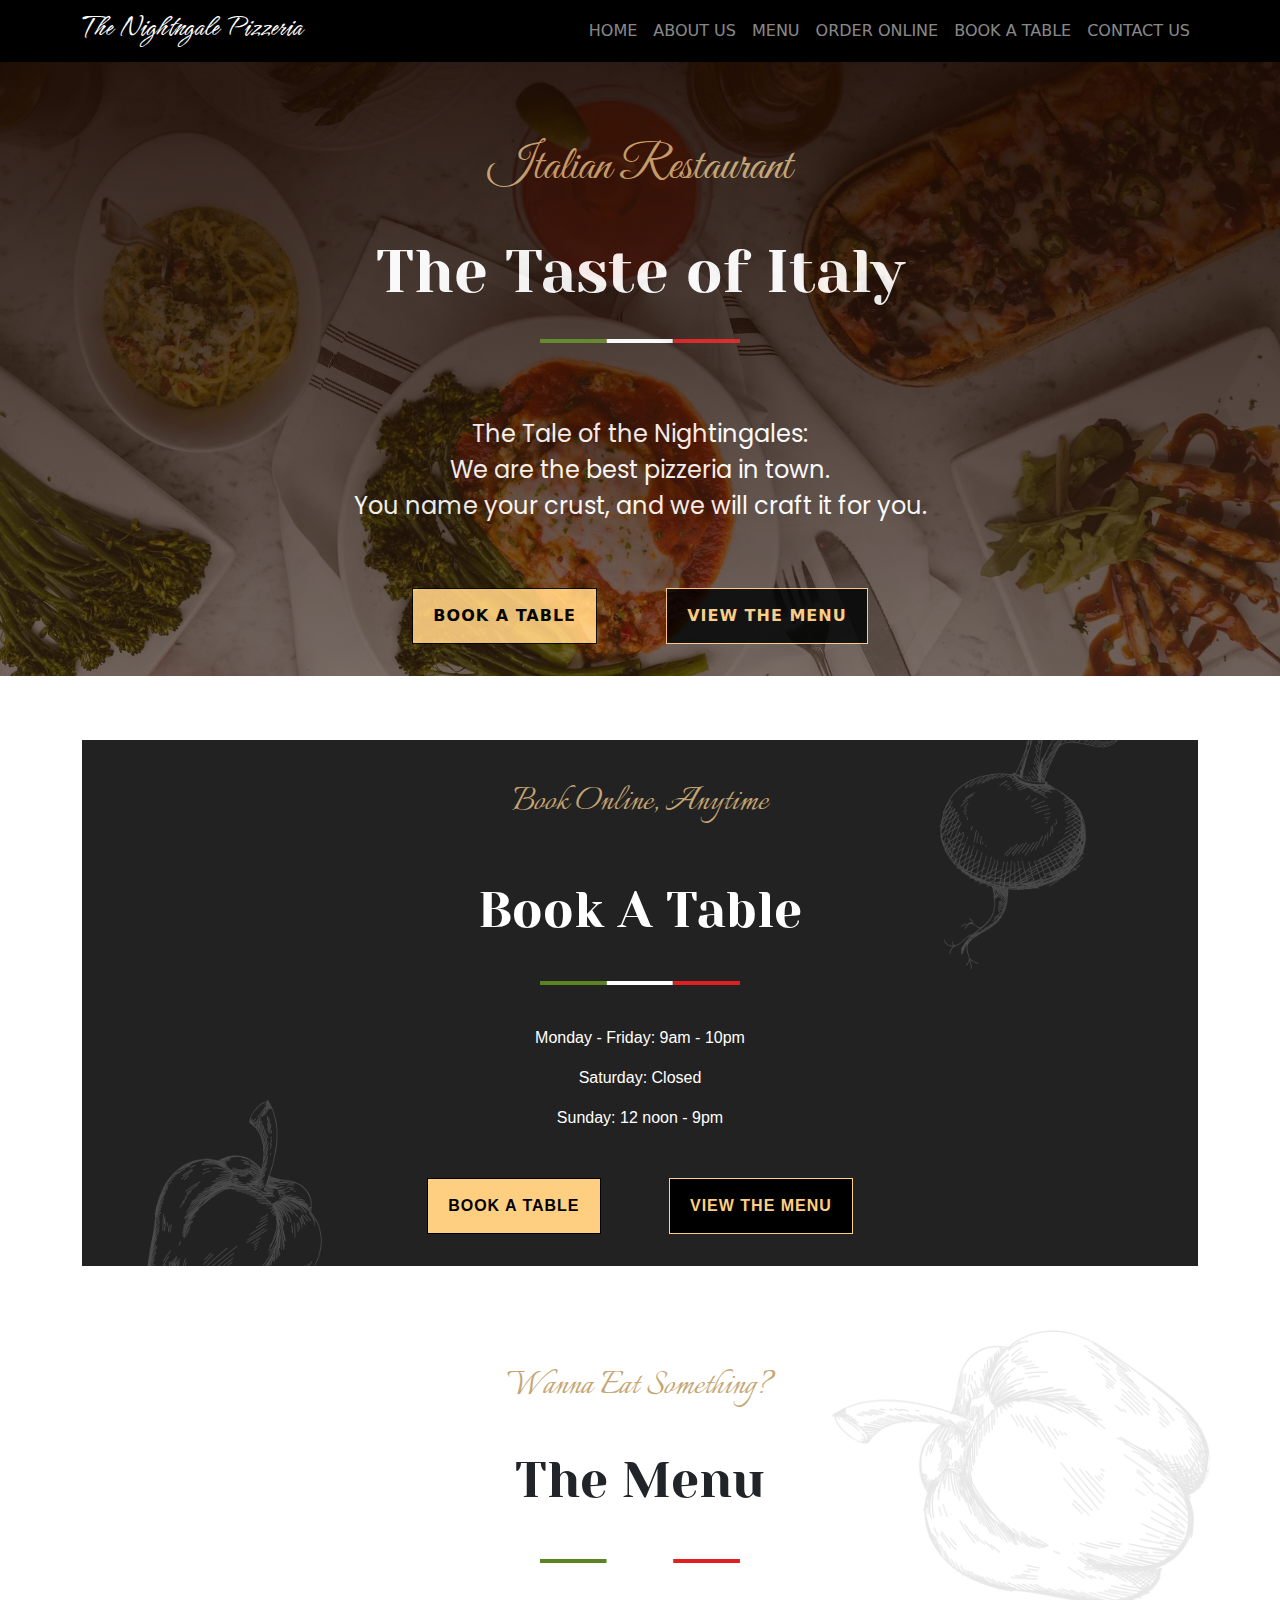
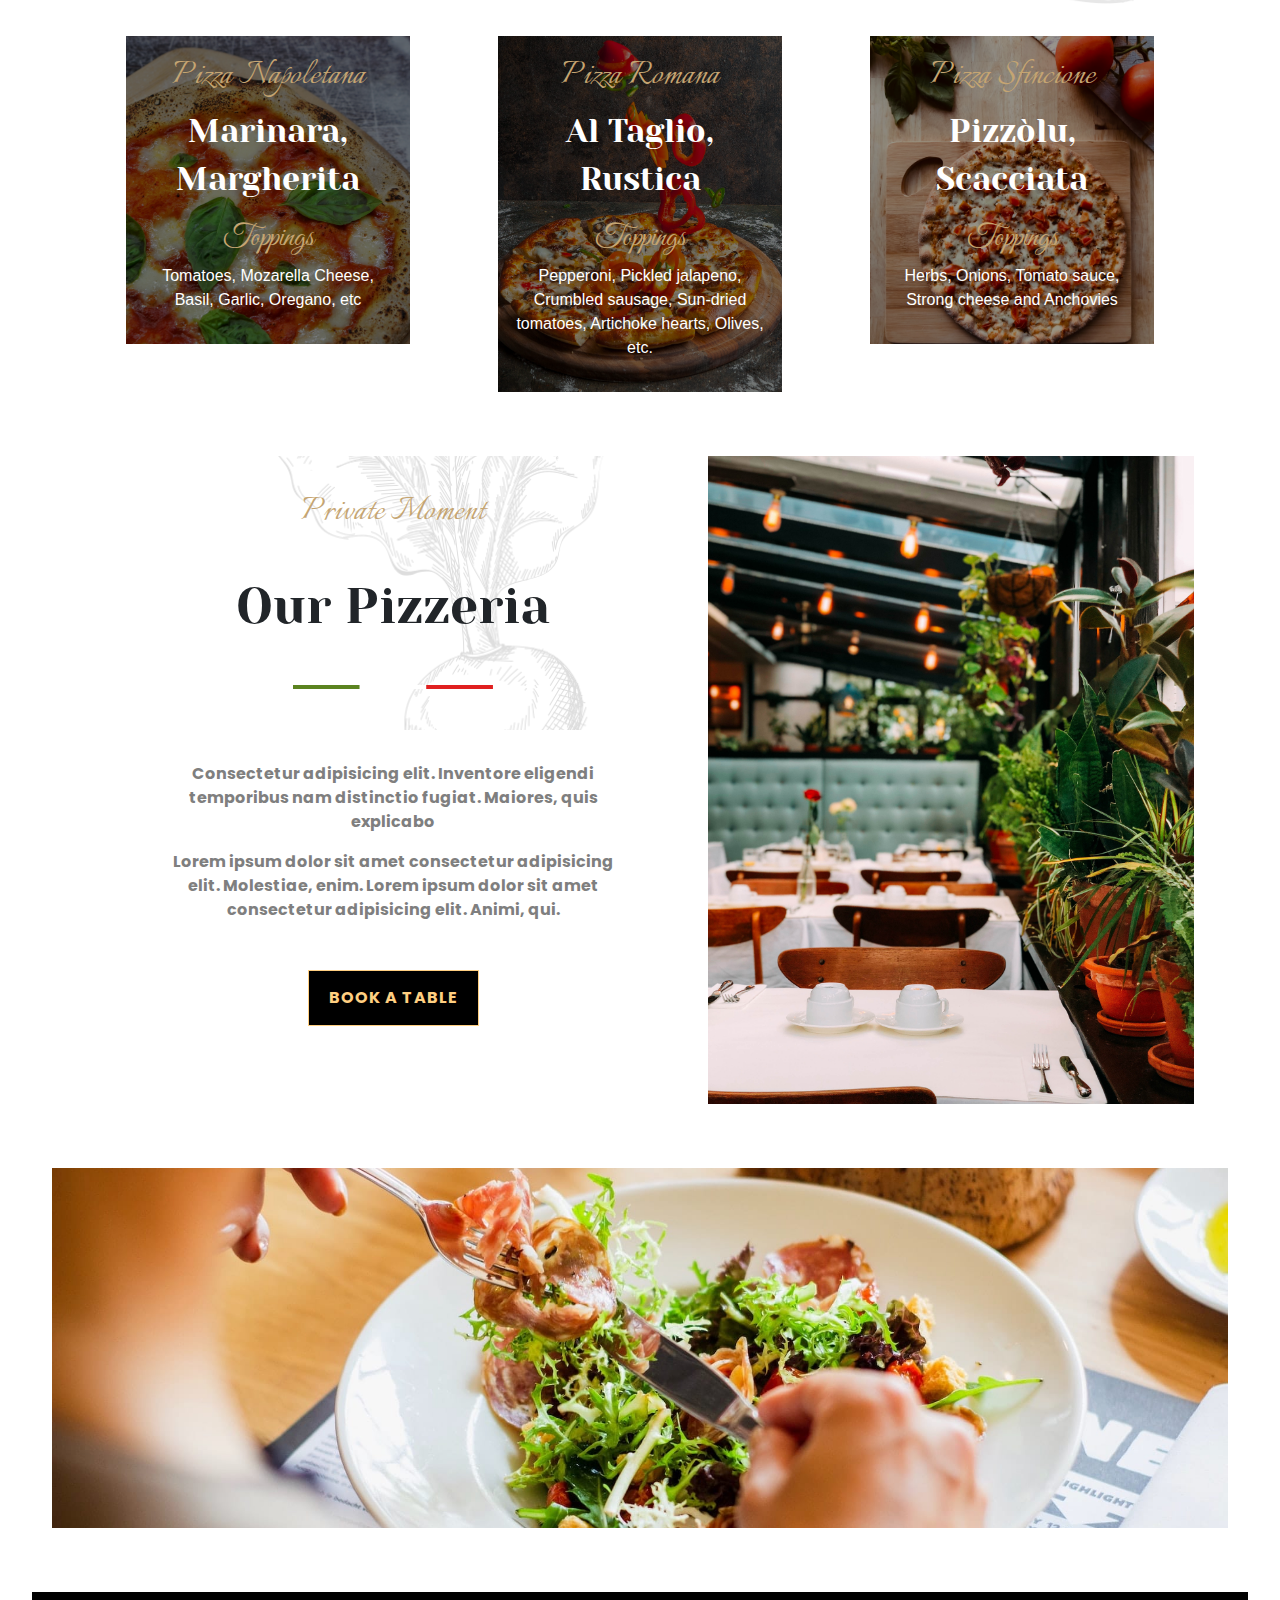
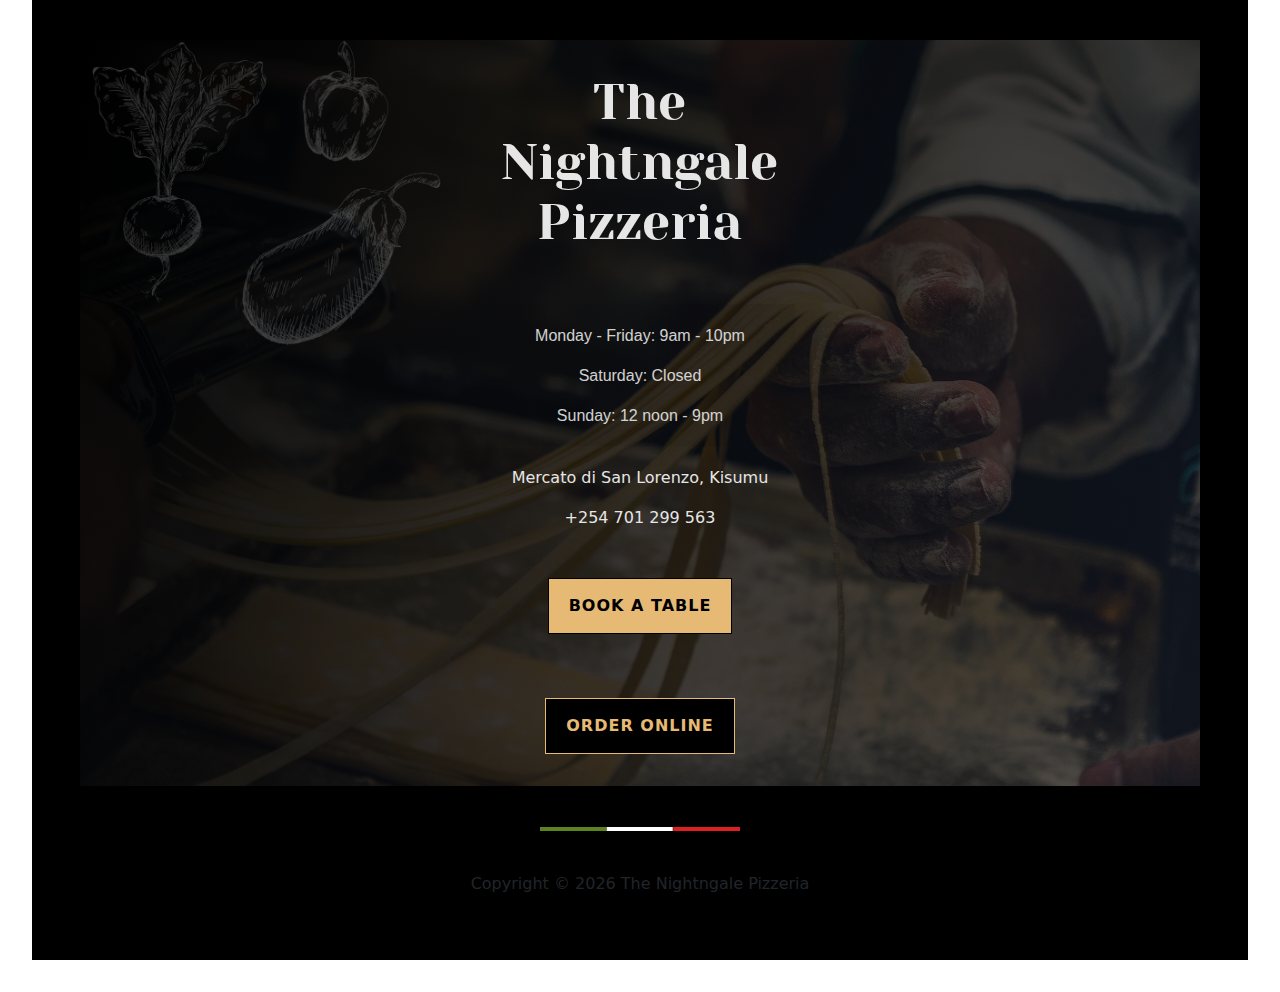
<file: index.html>
<!DOCTYPE html>
<html lang="en">

<head>
  <meta charset="UTF-8">
  <meta http-equiv="X-UA-Compatible" content="IE=edge">
  <meta name="viewport" content="width=device-width, initial-scale=1.0">
  <title>The Nightngale Pizzeria</title>
  <!--Favicon-->
  <link rel="icon" type="image/x-icon" href="./assets/logo/favicon.ico">
  <!--Fonts-->
  <link rel="preconnect" href="https://fonts.googleapis.com">
  <link rel="preconnect" href="https://fonts.gstatic.com" crossorigin>
  <link
    href="https://fonts.googleapis.com/css2?family=Great+Vibes&family=Hurricane&family=Italianno&family=Playball&family=Poppins:wght@200&family=Yeseva+One&display=swap"
    rel="stylesheet">
  <!--CSS FILES-->
  <link href="css/bootstrap.css" rel="stylesheet" type="text/css">
  <link href="css/styles.css" rel="stylesheet" type="text/css">
  <!--Scripts-->
  <script src="https://code.jquery.com/jquery-3.6.4.js" integrity="sha256-a9jBBRygX1Bh5lt8GZjXDzyOB+bWve9EiO7tROUtj/E=" crossorigin="anonymous"></script>
  <script src="js/scripts.js"></script>
</head>

<body>
  <!-- Navigation-->
  <nav class="navbar navbar-expand-lg navbar-dark fixed-top" id="mainNav">
    <div class="container">
      <h2 class="nav-text">The Nightngale Pizzeria</h2>
      <button class="navbar-toggler" type="button" data-bs-toggle="collapse" data-bs-target="#navbarResponsive"
        aria-controls="navbarResponsive" aria-expanded="false" aria-label="Toggle navigation">
        Menu
        <i class="fas fa-bars ms-1"></i>
      </button>
      <div class="collapse navbar-collapse" id="navbarResponsive">
        <ul class="navbar-nav text-uppercase ms-auto py-4 py-lg-0">
          <li class="nav-item"><a class="nav-link" href="#home">Home</a></li>
          <li class="nav-item"><a class="nav-link" href="#pizzeria">About Us</a></li>
          <li class="nav-item"><a class="nav-link" href="#menu">Menu</a></li>
          <li class="nav-item"><a class="nav-link" href="book-a-table.html#order-section">Order Online</a></li>
          <li class="nav-item"><a class="nav-link" href="#table-section">Book a Table</a></li>
          <li class="nav-item"><a class="nav-link" href="#contact-us">Contact Us</a></li>
        </ul>
      </div>
    </div>
  </nav>
  <!-- Masthead-->
  <header id="home" class="masthead">
    <div class="background-overlay">
      <div class="container">
        <div class="header-content">
        </div>
        <div class="masthead-subheading">Italian Restaurant</div>
        <div class="masthead-heading">The Taste of Italy</div>
        <img class="flag" src="./assets/images/flag-on-dark.png" />
        <div class="content">
          The Tale of the Nightingales: <br />
          We are the best pizzeria in town. <br />
          You name your crust, and we will craft it for you.
        </div>
        <div>
          <a href="#table-section">
            <button class="button1 text-uppercase">
              Book a Table
            </button>
          </a>
          <a href="#menu">
            <button class="button2 text-uppercase">
              View The Menu
            </button>
          </a>
        </div>
      </div>
    </div>
    </div>
  </header>
  <!--Book a Table-->
  <section class="table-booking" id="table-section">
    <div class="container">
      <div class="col-background-overlay">
        <div class="book-a-table">
          <p class="text-description">Book Online, Anytime</p>
          <h2 class="section-title">Book A Table</h2>
          <img src="./assets/images/flag-on-dark.png" class="flag" />
          <div>
            <p>Monday - Friday: 9am - 10pm</p>
            <p>Saturday: Closed</p>
            <p>Sunday: 12 noon - 9pm</p>
          </div>
          <div>
            <a href="book-a-table.html">
              <button class="button1 text-uppercase">
                Book a Table
              </button>
            </a>
            <a href="#menu">
              <button class="button2 text-uppercase">
                View the Menu
              </button>
            </a>
          </div>
        </div>
      </div>
    </div>
  </section>
  <!--Menu-->
  <section class="container" id="menu">
    <div class="container">
      <div class="row">
        <div class="menu-row">
          <div class="menu-heading-overlay"></div>
          <div class="menu-heading">
            <h6 class="text-description">Wanna Eat Something? </h6>
            <h2 class="section-title">The Menu</h2>
            <img class="flag" src="./assets/images/flag-on-dark.png">
          </div>
        </div>
      </div>
      <div class="row">
        <div class="col-md-4">
          <div class="menu-col">
            <div class="marinara-overlay"></div>
            <div class="menu-item">
              <div class="menu-content">
                <div>
                  <h6 class="menu-text-description">Pizza Napoletana</h6>
                </div>
                <div class="menu-item-title">
                  <p>Marinara, Margherita</p>
                </div>
                <div>
                  <h5 class="menu-content-h5">Toppings</h5>
                  <p class="menu-content-text">Tomatoes, Mozarella Cheese, Basil, Garlic, Oregano, etc</p>
                </div>
              </div>
            </div>
          </div>
        </div>
        <div class="col-md-4">
          <div class="menu-col">
            <div class="romana-overlay"></div>
            <div class="menu-item">
              <div class="menu-content">
                <div>
                  <h6 class="menu-text-description">Pizza Romana</h6>
                </div>
                <div class="menu-item-title">
                  <p>Al Taglio, Rustica</p>
                </div>
                <div>
                  <h5 class="menu-content-h5">Toppings</h5>
                  <p class="menu-content-text">Pepperoni, Pickled jalapeno, Crumbled sausage, Sun-dried tomatoes,
                    Artichoke hearts, Olives, etc.</p>
                </div>
              </div>
            </div>
          </div>
        </div>
        <div class="col-md-4">
          <div class="menu-col">
            <div class="sfincione-overlay"></div>
            <div class="menu-item">
              <div class="menu-content">
                <div>
                  <h6 class="menu-text-description">Pizza Sfincione</h6>
                </div>
                <div class="menu-item-title">
                  <p>Pizzòlu, Scacciata</p>
                </div>
                <div>
                  <h5 class="menu-content-h5">Toppings</h5>
                  <p class="menu-content-text">Herbs, Onions, Tomato sauce, Strong cheese and Anchovies</p>
                </div>
              </div>
            </div>
          </div>
        </div>
      </div>
    </div>
  </section>
  <!--Our Pizzeria-->
  <section class="container" id="pizzeria">
    <div class="container pizzeria">
      <div class="row">
        <div class="col-md-6">
          <div class="menu-row">
            <div class="pizzeria-heading-overlay"></div>
            <div class="menu-heading">
              <h6 class="text-description">Private Moment</h6>
              <h2 class="section-title">Our Pizzeria</h2>
              <img class="flag" src="./assets/images/flag-on-dark.png">
            </div>
          </div>
          <div class="pizzeria-content">
            <p>
              Consectetur adipisicing elit. Inventore eligendi temporibus nam distinctio fugiat. Maiores, quis
              explicabo
            </p>
            <p>
              Lorem ipsum dolor sit amet consectetur adipisicing elit. Molestiae, enim. Lorem ipsum dolor sit amet
              consectetur adipisicing elit. Animi, qui.
            </p>
            <div>
              <a href="book-a-table.html">
                <button class="text-uppercase button3">
                  Book A Table
                </button>
              </a>
            </div>
          </div>
        </div>
        <div class="col-md-6">
          <div class="container">
            <div>
              <img class="pizzeria-img" src="./assets/images/pizzeria.jpg">
            </div>
          </div>
        </div>
      </div>
    </div>
  </section>
  <!--Divider Image-->
  <section>
    <div class="divider-container">
      <div class="menu-row">
        <div class="divider"></div>
      </div>
    </div>
  </section>
  <!--Contact Us-->
  <section class="contact-us" id="contact-us">
    <div class="contact-us-background">
      <div class="contact-background-overlay">
        <div class="container contact-item">
          <div class="row">
            <div class="col-md-4">
              <img class="contact-us-img" src="./assets/images/vegetables-1-768x673.png" />
            </div>
            <div class="col-md-4">
              <h2 class="section-title contact-title">The Nightngale Pizzeria</h2>
              <div class="open-days">
                <p>Monday - Friday: 9am - 10pm</p>
                <p>Saturday: Closed</p>
                <p>Sunday: 12 noon - 9pm</p>
              </div>
              <div class="row">
                <div class="location-contact">
                  <p>
                    Mercato di San Lorenzo, Kisumu
                  </p>
                </div>
                <div class="location-contact">
                  <p>
                    +254 701 299 563
                  </p>
                </div>
                <div>
                  <a href="book-a-table.html">
                    <button class="button1 text-uppercase">
                      Book a Table
                    </button>
                  </a>
                  <a href="book-a-table.html#order-section">
                    <button class="button2 text-uppercase">
                      Order Online
                    </button>
                  </a>
                </div>
              </div>
            </div>
          </div>
        </div>
      </div>
    </div>
    <img src="./assets/images/flag-on-dark.png" class="flag" />
    <p>Copyright &copy;
      <script>document.write(new Date().getFullYear())</script> The Nightngale Pizzeria
    </p>
  </section>
</body>

</html>
</file>
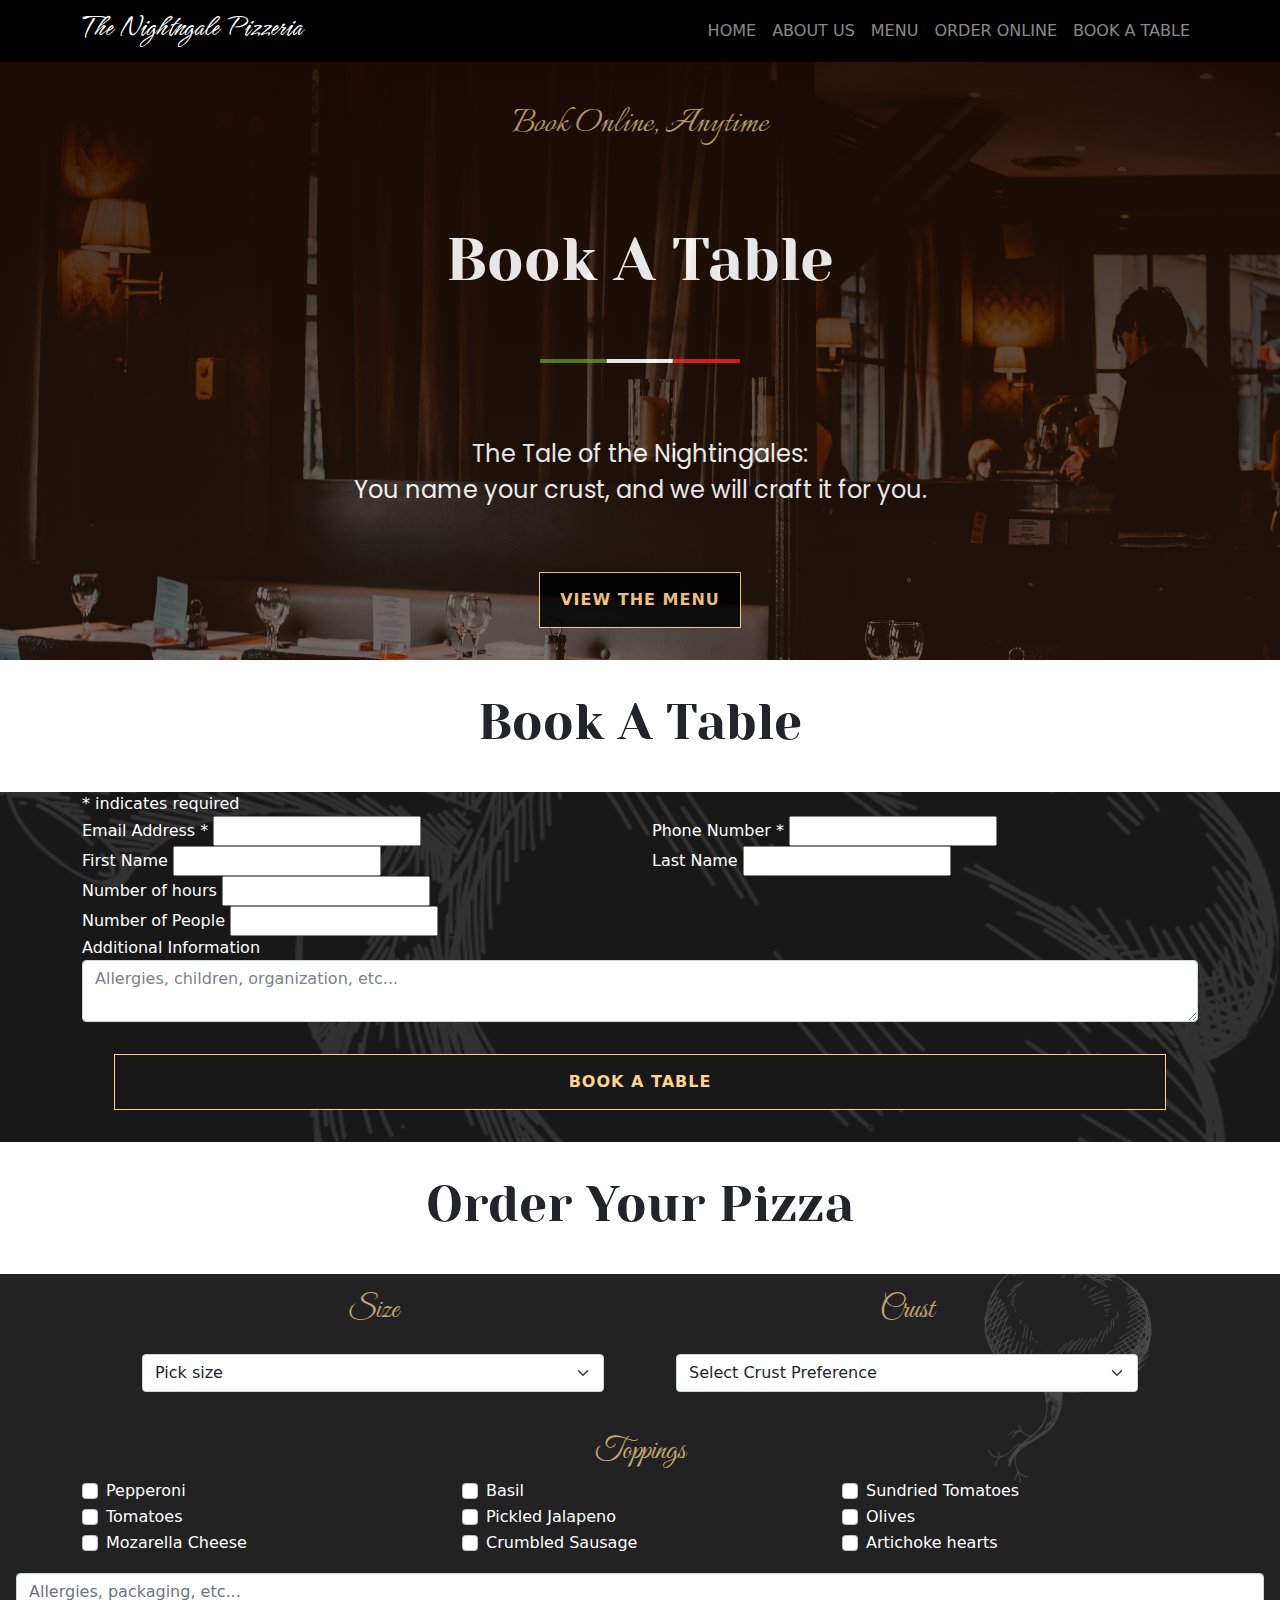
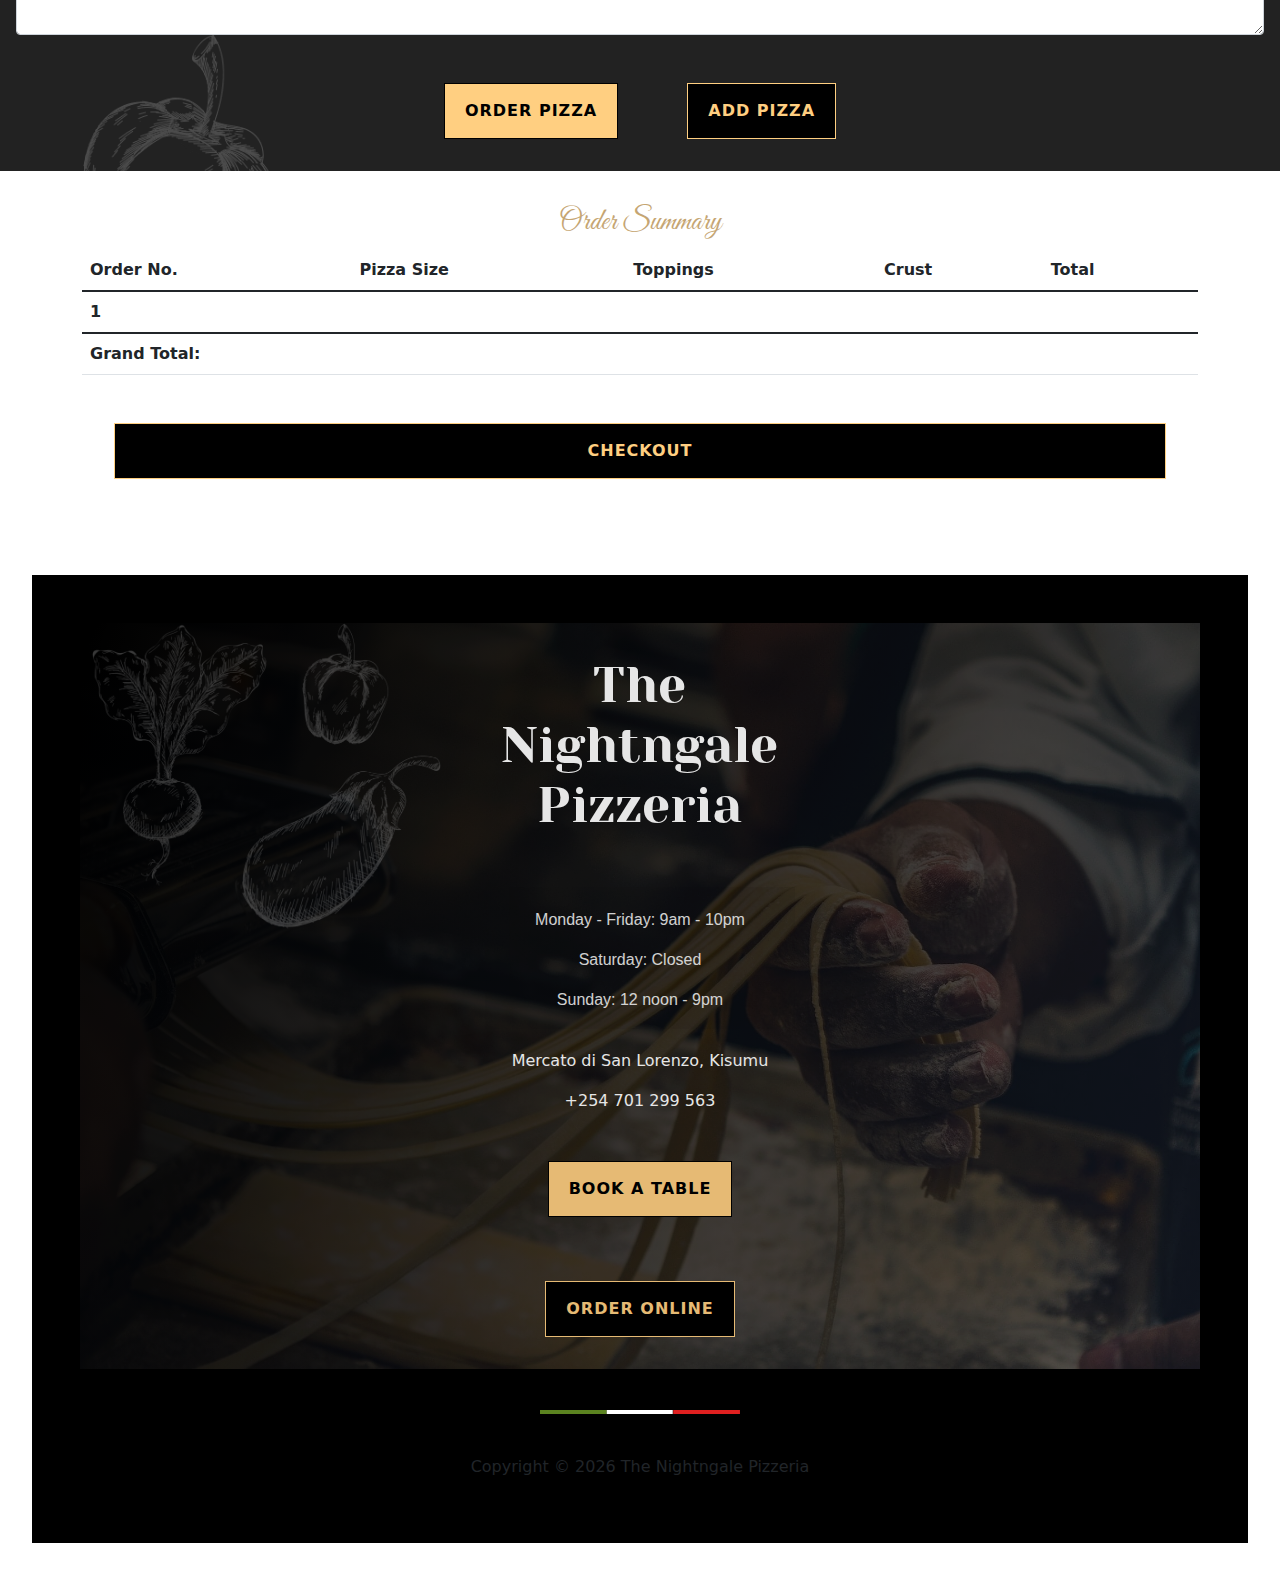
<file: book-a-table.html>
<!DOCTYPE html>
<html lang="en">

<head>
  <meta charset="UTF-8">
  <meta http-equiv="X-UA-Compatible" content="IE=edge">
  <meta name="viewport" content="width=device-width, initial-scale=1.0">
  <title>Book A Table</title>
  <!--Favicon-->
  <link rel="icon" type="image/x-icon" href="./assets/logo/favicon.ico">
  <!--Fonts-->
  <link rel="preconnect" href="https://fonts.googleapis.com">
  <link rel="preconnect" href="https://fonts.gstatic.com" crossorigin>
  <link
    href="https://fonts.googleapis.com/css2?family=Great+Vibes&family=Hurricane&family=Italianno&family=Playball&family=Poppins:wght@200&family=Yeseva+One&display=swap"
    rel="stylesheet">
  <!--CSS FILES-->
  <link href="css/bootstrap.css" rel="stylesheet" type="text/css">
  <link href="css/styles.css" rel="stylesheet" type="text/css">
  <link href="//cdn-images.mailchimp.com/embedcode/classic-10_7_dtp.css" rel="stylesheet" type="text/css">
  <!--Scripts-->
  <script src="https://code.jquery.com/jquery-3.6.4.js" integrity="sha256-a9jBBRygX1Bh5lt8GZjXDzyOB+bWve9EiO7tROUtj/E="
    crossorigin="anonymous"></script>
  <script src="js/scripts.js"></script>
</head>

<body>
  <!-- Navigation-->
  <nav class="navbar navbar-expand-lg navbar-dark fixed-top" id="mainNav">
    <div class="container">
      <h2 class="nav-text">The Nightngale Pizzeria</h2>
      <button class="navbar-toggler" type="button" data-bs-toggle="collapse" data-bs-target="#navbarResponsive"
        aria-controls="navbarResponsive" aria-expanded="false" aria-label="Toggle navigation">
        Menu
        <i class="fas fa-bars ms-1"></i>
      </button>
      <div class="collapse navbar-collapse" id="navbarResponsive">
        <ul class="navbar-nav text-uppercase ms-auto py-4 py-lg-0">
          <li class="nav-item"><a class="nav-link" href="index.html#home">Home</a></li>
          <li class="nav-item"><a class="nav-link" href="index.html#pizzeria">About Us</a></li>
          <li class="nav-item"><a class="nav-link" href="index.html#menu">Menu</a></li>
          <li class="nav-item"><a class="nav-link" href="#order-section">Order Online</a></li>
          <li class="nav-item"><a class="nav-link" href="#book-a-table">Book a Table</a></li>

        </ul>
      </div>
    </div>
  </nav>
  <!--Mast-Head-->
  <header id="book-a-table" class="table-masthead">
    <div class="background-overlay">
      <div class="container">
        <p class="text-description">Book Online, Anytime</p>
        <div class="table-masthead-heading">Book A Table</div>
        <img class="flag" src="./assets/images/flag-on-dark.png" />
        <div class="content">
          The Tale of the Nightingales: <br />
          You name your crust, and we will craft it for you.
        </div>
        <a href="index.html#menu">
          <button class="button2 text-uppercase">
            View The Menu
          </button>
        </a>
      </div>
    </div>
    </div>
    </div>
  </header>
  <!--Book A Table-->
  <h2 class="table-section-title">Book A Table</h2>
  <section class="book-a-table-form">
    <div id="mc_embed_signup" class="table-form">
      <form
        action="https://gmail.us21.list-manage.com/subscribe/post?u=2835ddfbb8fec98a01cce3f48&amp;id=b89bc0490e&amp;f_id=009396e1f0"
        method="post" id="mc-embedded-subscribe-form" name="mc-embedded-subscribe-form" class="validate" target="_blank"
        novalidate>
        <div id="mc_embed_signup_scroll" class="container">
          <div class="indicates-required"><span class="asterisk">*</span> indicates required</div>
          <div class="row">
            <div class="col-md-6">
              <div class="mc-field-group">
                <label for="mce-EMAIL">Email Address <span class="asterisk">*</span>
                </label>
                <input type="email" value="" name="EMAIL" class="required email" id="mce-EMAIL">
              </div>
            </div>
            <div class="col-md-6">
              <div class="mc-field-group">
                <label for="mce-PHONE">Phone Number <span class="asterisk">*</span></label>
                <input type="text" name="PHONE" class="" value="" id="mce-PHONE">
              </div>
            </div>
          </div>
          <div class="row">
            <div class="col-md-6">
              <div class="mc-field-group">
                <label for="mce-FNAME">First Name </label>
                <input type="text" value="" name="FNAME" class="" id="mce-FNAME">
              </div>
            </div>
            <div class="col-md-6">
              <div class="mc-field-group">
                <label for="mce-LNAME">Last Name </label>
                <input type="text" value="" name="LNAME" class="" id="mce-LNAME">
              </div>
            </div>
          </div>
          <div class="mc-field-group">
            <label for="hours">Number of hours</label>
            <input type="text" name="hours" class="" value="" id="hours">
          </div>
          <div class="mc-field-group">
            <label for="people">Number of People</label>
            <input type="text" name="people" class="" value="" id="people">
          </div>
          <div class="form-group">
            <label for="additional-info">Additional Information</label>
            <textarea class="form-control" id="message" placeholder="Allergies, children, organization, etc..."
              required></textarea>
          </div>
          <div id="mce-responses" class="clear foot">
            <div class="response" id="mce-error-response" style="display:none"></div>
            <!-- <div class="response" id="mce-success-response" style="display:none"></div> -->
          </div>
          <!-- real people should not fill this in and expect good things - do not remove this or risk form bot signups-->
          <div style="position: absolute; left: -5000px;" aria-hidden="true"><input type="text"
              name="b_01dc080db233b45f375ad56e7_2fa3584fe8" tabindex="-1" value=""></div>
          <div class="row">
            <div class="d-grid gap-2">
              <button type="submit" name="subscribe" id="mc-embedded-subscribe" class="button2 text-uppercase">
                Book a Table
              </button>
            </div>
          </div>
        </div>
      </form>
    </div>
    <script type='text/javascript' src='//s3.amazonaws.com/downloads.mailchimp.com/js/mc-validate.js'></script>
    <script
      type='text/javascript'>(function ($) { window.fnames = new Array(); window.ftypes = new Array(); fnames[0] = 'EMAIL'; ftypes[0] = 'email'; fnames[1] = 'FNAME'; ftypes[1] = 'text'; fnames[2] = 'LNAME'; ftypes[2] = 'text'; fnames[3] = 'ADDRESS'; ftypes[3] = 'address'; fnames[4] = 'PHONE'; ftypes[4] = 'phone'; fnames[5] = 'BIRTHDAY'; ftypes[5] = 'birthday'; }(jQuery)); var $mcj = jQuery.noConflict(true);</script>

  </section>
  <!--Order Online-->
  <h2 class="table-section-title">Order Your Pizza</h2>
  <section class="col-background-overlay" id="order-section">
    <div class="table-form">
      <form id="order-form" class="form">
        <div class="container">
          <div class="size-crust">
            <div class="container px-4">
              <div class="row gx-5">
                <div class="col-md-6 gx-5">
                  <div class="text-center">
                    <h5 class="menu-content-h5 title-spacing">Size</h5>
                  </div>
                  <div>
                    <div class="row px-4 size-crust-content">
                      <select name="size" id="size" class="form-select">
                        <option selected>Pick size</option>
                        <option value="100">Small</option>
                        <option value="200">Medium</option>
                        <option value="300">Large</option>
                      </select>
                    </div>
                  </div>
                </div>
                <div class="col-md-6 gx-5">
                  <div class="text-center">
                    <h5 class="menu-content-h5 title-spacing">Crust</h5>
                  </div>
                  <div>
                    <div class="row px-4 size-crust-content">
                      <select name="crust" id="crust" class="form-select">
                        <option selected>Select Crust Preference</option>
                        <option value="250">Crispy</option>
                        <option value="350">Stuffed</option>
                        <option value="450">Gluten-free</option>
                      </select>
                    </div>
                  </div>
                </div>
              </div>
            </div>
          </div>
          <div class="text-center title-spacing">
            <h5 class="menu-content-h5">Toppings</h5>
          </div>
          <div class="row justify-content-center">
            <div class="col-md-4">
              <div class="form-check">
                <input class="form-check-input" type="checkbox" id="pepperoni" name="pepperoni" value="Pepperoni">
                <label class="form-check-label" for="pepperoni"> Pepperoni</label><br>
              </div>
              <div class="form-check">
                <input class="form-check-input" type="checkbox" id="tomatoes" name="tomatoes" value="Tomatoes">
                <label class="form-check-label" for="tomatoes"> Tomatoes</label><br>
              </div>
              <div class="form-check">
                <input class="form-check-input" type="checkbox" id="mozarella-cheese" name="mozarella-cheese"
                  value="Mozarella Cheese">
                <label class="form-check-label" for="mozarella-cheese"> Mozarella Cheese</label><br>
              </div>
            </div>
            <div class="col-md-4">
              <div class="form-check">
                <input class="form-check-input" type="checkbox" id="basil" name="basil" value="Basil">
                <label class="form-check-label" for="basil"> Basil</label><br>
              </div>
              <div class="form-check">
                <input class="form-check-input" type="checkbox" id="pickled-jalapeno" name="pickled-jalapeno"
                  value="Pickled Jalapeno">
                <label class="form-check-label" for="pickled-jalapeno"> Pickled Jalapeno</label><br>
              </div>
              <div class="form-check">
                <input class="form-check-input" type="checkbox" id="crumbled-sausage" name="crumbled-sausage"
                  value="Crumbled Sausage">
                <label class="form-check-label" for="crumbled-sausage"> Crumbled Sausage</label><br>
              </div>
            </div>
            <div class="col-md-4">
              <div class="form-check">
                <input class="form-check-input" type="checkbox" id="sundried-tomatoes" name="sundried-tomatoes"
                  value="Sundried Tomatoes">
                <label class="form-check-label" for="sundried-tomatoes"> Sundried Tomatoes</label><br>
              </div>
              <div class="form-check">
                <input class="form-check-input" type="checkbox" id="olives" name="olives" value="Olives">
                <label class="form-check-label" for="olives"> Olives</label><br>
              </div>
              <div class="form-check">
                <input class="form-check-input" type="checkbox" id="artichoke-hearts" name="artichoke-hearts"
                  value="Artichoke hearts">
                <label class="form-check-label" for="artichoke-hearts"> Artichoke hearts</label><br>
              </div>
            </div>
          </div>
        </div>
        <div>
          <div class="order-textarea">
            <textarea class="form-control" id="message" placeholder="Allergies, packaging, etc..." required></textarea>
          </div>
          <div class="row text-center">
            <div>
              <button type="submit" name="button-order-pizza" id="button-order-piza" class="button1 text-uppercase">
                Order Pizza
              </button>
              <button type="submit" value="submit" name="button-add-pizza" id="button-add-pizza"
                class="button2 text-uppercase" onclick="submitForm()">
                Add Pizza
              </button>
            </div>
          </div>
        </div>
      </form>
    </div>
  </section>
  <section class="summary">
    <div id="table-order" class="container">
      <div class="text-center title-spacing">
        <h5 class="menu-content-h5">Order Summary</h5>
      </div>
      <table class="table" id="table">
        <thead>
          <tr>
            <th scope="col">Order No.</th>
            <th scope="col">Pizza Size</th>
            <th scope="col">Toppings</th>
            <th scope="col">Crust</th>
            <th scope="col">Total</th>
          </tr>
        </thead>
        <tbody id="pizza">
          <tr>
            <th scope="row">1</th>
            <td id="table-size"></td>
            <td id="table-toppings"></td>
            <td id="table-crust"></td>
            <td id="total" class="total"></td>
          </tr>
        </tbody>
        <tfoot>
          <tr>
            <th colspan="4" class="text-left">Grand Total: </th>
            <th colspan="1" class="text-right"><span id="grandtotal"></span></th>
          </tr>
        </tfoot>
      </table>
      <div class="row align-items-center">
        <div class="d-grid gap-2">
          <button type="submit" value="submit" name="button-add-pizza" id="button-add-pizza"
            class="button2 text-uppercase" onclick="calculateGrandTotal()">
            Checkout
          </button>
        </div>
      </div>
    </div>
  </section>
  <!--Contact Us-->
  <section class="contact-us">
    <div class="contact-us-background">
      <div class="contact-background-overlay">
        <div class="container contact-item">
          <div class="row">
            <div class="col-md-4">
              <img class="contact-us-img" src="./assets/images/vegetables-1-768x673.png" />
            </div>
            <div class="col-md-4">
              <h2 class="section-title contact-title">The Nightngale Pizzeria</h2>
              <div class="open-days">
                <p>Monday - Friday: 9am - 10pm</p>
                <p>Saturday: Closed</p>
                <p>Sunday: 12 noon - 9pm</p>
              </div>
              <div class="row">
                <div class="location-contact">
                  <p>
                    Mercato di San Lorenzo, Kisumu
                  </p>
                </div>
                <div class="location-contact">
                  <p>
                    +254 701 299 563
                  </p>
                </div>
                <div>
                  <a href="book-a-table.html">
                    <button class="button1 text-uppercase">
                      Book a Table
                    </button>
                  </a>
                  <a href="#order-form">
                    <button class="button2 text-uppercase">
                      Order Online
                    </button>
                  </a>
                </div>
              </div>
            </div>
          </div>
        </div>
      </div>
    </div>
    <img src="./assets/images/flag-on-dark.png" class="flag" />
    <p>Copyright &copy;
      <script>document.write(new Date().getFullYear())</script> The Nightngale Pizzeria
    </p>
  </section>
</body>

</html>
</file>
<file: css/styles.css>
a{
  text-decoration: none;
}
.button1 {
  background-color: #ffcf81;
  color: black;
  border-radius: 0%;
  max-width: 100%;
  padding: 0.5rem;
  font-weight: bold;
  padding: 15px 20px 15px 20px;
  border-style: solid;
  margin: 2rem;
  letter-spacing: 1px;
  border-color: black;
  border-width: 1px 1px 1px 1px;
}
.button1:hover {
  background-color: black;
  color: #ffcf81;
  border-color: #ffcf81;
  transition: 0.7s;
}
.button2 {
  background-color: black;
  color: #ffcf81;
  border-radius: 0%;
  max-width: 100%;
  padding: 0.5rem;
  font-weight: bold;
  padding: 15px 20px 15px 20px;
  border-style: solid;
  margin: 2rem;
  letter-spacing: 1px;
  border-color: #ffcf81;
  border-width: 1px 1px 1px 1px;
}
.button2:hover {
  background-color: #ffcf81;
  color: black;
  border-color: black;
  transition: 0.7s;
}
.nav-text {
  color: white;
  font-family: "Hurricane", cursive;
}
.navbar {
  position: relative;
  display: flex;
  flex-wrap: wrap;
  align-items: center;
  justify-content: space-between;
  padding-top: 0.5rem;
  padding-bottom: 0.5rem;
  background-color: black;
}
.navbar > .container,
.navbar > .container-fluid,
.navbar > .container-sm,
.navbar > .container-md,
.navbar > .container-lg,
.navbar > .container-xl,
.navbar > .container-xxl {
  display: flex;
  flex-wrap: inherit;
  align-items: center;
  justify-content: space-between;
}
.navbar-brand {
  padding-top: 0.3125rem;
  padding-bottom: 0.3125rem;
  margin-right: 1rem;
  font-size: 1.25rem;
  text-decoration: none;
  white-space: nowrap;
}
.navbar-nav {
  display: flex;
  flex-direction: column;
  padding-left: 0;
  margin-bottom: 0;
  list-style: none;
}
.navbar-nav .nav-link {
  padding-right: 0;
  padding-left: 0;
}
.navbar-nav .dropdown-menu {
  position: static;
}

.navbar-text {
  padding-top: 0.5rem;
  padding-bottom: 0.5rem;
}

.navbar-collapse {
  flex-basis: 100%;
  flex-grow: 1;
  align-items: center;
}

.navbar-toggler {
  padding: 0.25rem 0.75rem;
  font-size: 1.25rem;
  line-height: 1;
  background-color: transparent;
  border: 1px solid transparent;
  border-radius: 0.25rem;
  transition: box-shadow 0.15s ease-in-out;
}
@media (prefers-reduced-motion: reduce) {
  .navbar-toggler {
    transition: none;
  }
}
.navbar-toggler:hover {
  text-decoration: none;
}
.navbar-toggler:focus {
  text-decoration: none;
  outline: 0;
  box-shadow: 0 0 0 0.25rem;
}

.navbar-toggler-icon {
  display: inline-block;
  width: 1.5em;
  height: 1.5em;
  vertical-align: middle;
  background-repeat: no-repeat;
  background-position: center;
  background-size: 100%;
}

.navbar-nav-scroll {
  max-height: var(--bs-scroll-height, 75vh);
  overflow-y: auto;
}

@media (min-width: 576px) {
  .navbar-expand-sm {
    flex-wrap: nowrap;
    justify-content: flex-start;
  }
  .navbar-expand-sm .navbar-nav {
    flex-direction: row;
  }
  .navbar-expand-sm .navbar-nav .dropdown-menu {
    position: absolute;
  }
  .navbar-expand-sm .navbar-nav .nav-link {
    padding-right: 0.5rem;
    padding-left: 0.5rem;
  }
  .navbar-expand-sm .navbar-nav-scroll {
    overflow: visible;
  }
  .navbar-expand-sm .navbar-collapse {
    display: flex !important;
    flex-basis: auto;
  }
  .navbar-expand-sm .navbar-toggler {
    display: none;
  }
}
@media (min-width: 768px) {
  .navbar-expand-md {
    flex-wrap: nowrap;
    justify-content: flex-start;
  }
  .navbar-expand-md .navbar-nav {
    flex-direction: row;
  }
  .navbar-expand-md .navbar-nav .dropdown-menu {
    position: absolute;
  }
  .navbar-expand-md .navbar-nav .nav-link {
    padding-right: 0.5rem;
    padding-left: 0.5rem;
  }
  .navbar-expand-md .navbar-nav-scroll {
    overflow: visible;
  }
  .navbar-expand-md .navbar-collapse {
    display: flex !important;
    flex-basis: auto;
  }
  .navbar-expand-md .navbar-toggler {
    display: none;
  }
}
@media (min-width: 992px) {
  .navbar-expand-lg {
    flex-wrap: nowrap;
    justify-content: flex-start;
  }
  .navbar-expand-lg .navbar-nav {
    flex-direction: row;
  }
  .navbar-expand-lg .navbar-nav .dropdown-menu {
    position: absolute;
  }
  .navbar-expand-lg .navbar-nav .nav-link {
    padding-right: 0.5rem;
    padding-left: 0.5rem;
  }
  .navbar-expand-lg .navbar-nav-scroll {
    overflow: visible;
  }
  .navbar-expand-lg .navbar-collapse {
    display: flex !important;
    flex-basis: auto;
  }
  .navbar-expand-lg .navbar-toggler {
    display: none;
  }
}
@media (min-width: 1200px) {
  .navbar-expand-xl {
    flex-wrap: nowrap;
    justify-content: flex-start;
  }
  .navbar-expand-xl .navbar-nav {
    flex-direction: row;
  }
  .navbar-expand-xl .navbar-nav .dropdown-menu {
    position: absolute;
  }
  .navbar-expand-xl .navbar-nav .nav-link {
    padding-right: 0.5rem;
    padding-left: 0.5rem;
  }
  .navbar-expand-xl .navbar-nav-scroll {
    overflow: visible;
  }
  .navbar-expand-xl .navbar-collapse {
    display: flex !important;
    flex-basis: auto;
  }
  .navbar-expand-xl .navbar-toggler {
    display: none;
  }
}
@media (min-width: 1400px) {
  .navbar-expand-xxl {
    flex-wrap: nowrap;
    justify-content: flex-start;
  }
  .navbar-expand-xxl .navbar-nav {
    flex-direction: row;
  }
  .navbar-expand-xxl .navbar-nav .dropdown-menu {
    position: absolute;
  }
  .navbar-expand-xxl .navbar-nav .nav-link {
    padding-right: 0.5rem;
    padding-left: 0.5rem;
  }
  .navbar-expand-xxl .navbar-nav-scroll {
    overflow: visible;
  }
  .navbar-expand-xxl .navbar-collapse {
    display: flex !important;
    flex-basis: auto;
  }
  .navbar-expand-xxl .navbar-toggler {
    display: none;
  }
}
.navbar-expand {
  flex-wrap: nowrap;
  justify-content: flex-start;
}
.navbar-expand .navbar-nav {
  flex-direction: row;
}
.navbar-expand .navbar-nav .dropdown-menu {
  position: absolute;
}
.navbar-expand .navbar-nav .nav-link {
  padding-right: 0.5rem;
  padding-left: 0.5rem;
}
.navbar-expand .navbar-nav-scroll {
  overflow: visible;
}
.navbar-expand .navbar-collapse {
  display: flex !important;
  flex-basis: auto;
}
.navbar-expand .navbar-toggler {
  display: none;
}

.navbar-light .navbar-brand {
  color: rgba(0, 0, 0, 0.9);
}
.navbar-light .navbar-brand:hover,
.navbar-light .navbar-brand:focus {
  color: rgba(0, 0, 0, 0.9);
}
.navbar-light .navbar-nav .nav-link {
  color: rgba(0, 0, 0, 0.55);
}
.navbar-light .navbar-nav .nav-link:hover,
.navbar-light .navbar-nav .nav-link:focus {
  color: rgba(0, 0, 0, 0.7);
}
.navbar-light .navbar-nav .nav-link.disabled {
  color: rgba(0, 0, 0, 0.3);
}
.navbar-light .navbar-nav .show > .nav-link,
.navbar-light .navbar-nav .nav-link.active {
  color: rgba(0, 0, 0, 0.9);
}
.navbar-light .navbar-toggler {
  color: rgba(0, 0, 0, 0.55);
  border-color: rgba(0, 0, 0, 0.1);
}
.navbar-light .navbar-toggler-icon {
  background-image: url("data:image/svg+xml,%3csvg xmlns='http://www.w3.org/2000/svg' viewBox='0 0 30 30'%3e%3cpath stroke='rgba%280, 0, 0, 0.55%29' stroke-linecap='round' stroke-miterlimit='10' stroke-width='2' d='M4 7h22M4 15h22M4 23h22'/%3e%3c/svg%3e");
}
.navbar-light .navbar-text {
  color: rgba(0, 0, 0, 0.55);
}
.navbar-light .navbar-text a,
.navbar-light .navbar-text a:hover,
.navbar-light .navbar-text a:focus {
  color: rgba(0, 0, 0, 0.9);
}

.navbar-dark .navbar-brand {
  color: #fff;
}
.navbar-dark .navbar-brand:hover,
.navbar-dark .navbar-brand:focus {
  color: #fff;
}
.navbar-dark .navbar-nav .nav-link {
  color: rgba(255, 255, 255, 0.55);
}
.navbar-dark .navbar-nav .nav-link:hover,
.navbar-dark .navbar-nav .nav-link:focus {
  color: rgba(255, 255, 255, 0.75);
}
.navbar-dark .navbar-nav .nav-link.disabled {
  color: rgba(255, 255, 255, 0.25);
}
.navbar-dark .navbar-nav .show > .nav-link,
.navbar-dark .navbar-nav .nav-link.active {
  color: #fff;
}
.navbar-dark .navbar-toggler {
  color: rgba(255, 255, 255, 0.55);
  border-color: rgba(255, 255, 255, 0.1);
}
.navbar-dark .navbar-toggler-icon {
  background-image: url("data:image/svg+xml,%3csvg xmlns='http://www.w3.org/2000/svg' viewBox='0 0 30 30'%3e%3cpath stroke='rgba%28255, 255, 255, 0.55%29' stroke-linecap='round' stroke-miterlimit='10' stroke-width='2' d='M4 7h22M4 15h22M4 23h22'/%3e%3c/svg%3e");
}
.navbar-dark .navbar-text {
  color: rgba(255, 255, 255, 0.55);
}
.navbar-dark .navbar-text a,
.navbar-dark .navbar-text a:hover,
.navbar-dark .navbar-text a:focus {
  color: #fff;
}
.masthead {
  background-image: url(../assets/images/homepage.jpg);
  text-align: center;
  color: #fff;
  background-repeat: no-repeat;
  background-attachment: scroll;
  background-position: center center;
  background-size: cover;
  height: 100%;
  background-color: #523f36;
  position: relative;
}
.table-masthead {
  background-image: url(../assets/images/table.jpg);
  text-align: center;
  color: #fff;
  background-repeat: no-repeat;
  background-attachment: scroll;
  background-position: center center;
  background-size: cover;
  height: 100%;
  background-color: #523f36;
  position: relative;
}
.order-masthead {
  background-image: url(../assets/images/order.jpg);
  text-align: center;
  color: #fff;
  background-repeat: no-repeat;
  background-attachment: scroll;
  background-position: center center;
  background-size: cover;
  height: 100%;
  background-color: #523f36;
  position: relative;
}
.background-overlay {
  background-color: transparent;
  color: white;
  background-image: linear-gradient(
    180deg,
    #1d0b03 0%,
    rgba(43, 19, 7, 0.6) 100%
  );
  opacity: 0.9;
  transition: background 0.3s, border-radius 0.3s, opacity 0.3s;
}
.masthead-subheading {
  font-size: 48px;
  color: #c5a572;
  font-weight: 700px;
  margin-bottom: 20px;
  font-family: "Great Vibes", cursive;
  line-height: 2.4em;
  letter-spacing: 0px;
  padding-top: 3rem;
}
.masthead-heading {
  font-size: 3.25rem;
  font-weight: 900;
  line-height: 3.25rem;
  color: #ffffff;
  font-family: "Yeseva One", Sans-serif;
  font-size: 3.75rem;
  font-weight: 400;
}
.table-masthead-heading {
  font-size: 3.25rem;
  font-weight: 900;
  line-height: 3.25rem;
  color: #ffffff;
  font-family: "Yeseva One", Sans-serif;
  font-size: 3.75rem;
  font-weight: 400;
  padding: 2rem;
}
.flag {
  margin: 2.5rem;
}
.content {
  color: white;
  text-align: center;
  padding: 2rem;
  font-size: 24px;
  font-family: "Poppins", sans-serif;
}
.text-description {
  color: #c5a572;
  font-family: "Italianno", cursive;
  font-size: 40px;
  font-weight: 600px;
  text-align: center;
  padding: 2rem;
}
.book-a-table {
  text-align: center;
}
.table-booking {
  margin: 4rem;
  font-family: "Trebuchet MS", "Lucida Sans Unicode", "Lucida Grande",
    "Lucida Sans", Arial, sans-serif;
}
.table-booking .flag {
  margin-top: 2rem;
}
.book-a-table-form {
  background-color: black;
  background-image: url(../assets/images/pepper.png);
  background-position: center center;
  background-size: cover;
  opacity: 0.9;
  color: white;
  height: 100%;
  width: 100%;
}
.order{
  background-image: url(../assets/images/radish.png);
  background-position: left center;
  background-repeat: no-repeat;
  background-size: 400px auto;
  opacity: 0.15;
}
.col-background-overlay {
  background-color: #222222;
  background-image: url(../assets/images/vegetables-on-dark.png);
  background-position: center center;
  background-size: cover;
  opacity: 1;
  color: white;
}
.section-title {
  font-family: "Yeseva One", cursive;
  font-size: 50px;
}
.table-section-title {
  font-family: "Yeseva One", cursive;
  font-size: 50px;
  text-align: center;
  padding: 2rem;
}
.menu-heading {
  text-align: center;
  height: 100%;
  width: 100%;
  position: relative;
}
.menu-row {
  position: relative;
}
.menu-heading-overlay {
  background-image: url(../assets/images/pepper.png);
  background-position: center right;
  background-repeat: no-repeat;
  background-size: contain;
  opacity: 0.1;
  position: absolute;
  height: 100%;
  width: 100%;
}
.menu-col {
  position: relative;
  margin: 2rem;
}
.marinara-overlay {
  background-image: url(../assets/images/margherita.jpg);
  background-position: center center;
  background-repeat: no-repeat;
  background-size: cover;
  position: absolute;
  width: 100%;
  height: 100%;
  opacity: 0.5;
}
.romana-overlay {
  background-image: url(../assets/images/romana.jpg);
  background-position: center center;
  background-repeat: no-repeat;
  background-size: cover;
  position: absolute;
  width: 100%;
  height: 100%;
  opacity: 0.5;
}
.sfincione-overlay {
  background-image: url(../assets/images/sfincione.jpg);
  background-position: center center;
  background-repeat: no-repeat;
  background-size: cover;
  position: absolute;
  width: 100%;
  height: 100%;
  opacity: 0.6;
}
.menu-content {
  text-align: center;
  height: 100%;
  width: 100%;
  padding: 1rem;
  position: relative;
}
.menu-item {
  background-color: black;
}
.menu-content-h5 {
  font-family: "Great Vibes", cursive;
  font-size: 30px;
  color: #c5a572;
}
.menu-content-text {
  font-family: "Lucida Sans", "Lucida Sans Regular", "Lucida Grande",
    "Lucida Sans Unicode", Geneva, Verdana, sans-serif;
  color: white;
  font-size: 16px;
}
.menu-item-title {
  color: white;
  font-family: "Yeseva One", cursive;
  font-size: 32px;
}
.menu-text-description {
  color: #c5a572;
  font-family: "Italianno", cursive;
  font-size: 40px;
  font-weight: 600px;
  text-align: center;
}
.pizzeria-heading-overlay {
  background-image: url(../assets/images/radish.png);
  background-position: center right;
  background-repeat: no-repeat;
  background-size: 400px auto;
  opacity: 0.15;
  position: absolute;
  height: 100%;
  width: 100%;
}
.pizzeria-content {
  font-family: "Poppins", sans-serif;
  font-size: 16px;
  color: #7f7f7f;
  font-weight: 700;
  text-align: center;
  padding: 2rem;
}
.pizzeria-img {
  height: 60%;
  width: 100%;
  float: right;
}
.pizzeria {
  margin: 2rem;
}
.button3 {
  background-color: black;
  color: #ffcf81;
  font-weight: bolder;
  border-radius: 0%;
  max-width: 100%;
  padding: 0.5rem;
  font-weight: bold;
  padding: 15px 20px 15px 20px;
  border-style: solid;
  margin: 2rem;
  letter-spacing: 1px;
  border-color: #ffcf81;
  border-width: 1px 1px 1px 1px;
}
.button3:hover {
  background-color: #ffcf81;
  color: white;
  border-color: white;
  transition: 0.7s;
}
.divider {
  background-image: url(../assets/images/divider.jpg);
  background-position: center center;
  background-size: cover;
  height: 40vh;
}
.divider-container {
  margin: 0px 20px 0px 20px;
  padding: 2rem;
}
.contact-us-img {
  position: relative;
  max-width: 100%;
  max-height: 100%;
  opacity: 0.5;
}
.contact-us-background {
  background-color: black;
  background-image: url(../assets/images/contact-us-overlay.jpg);
  background-position: center center;
  background-size: cover;
  opacity: 0.9;
  color: white;
  height: 100%;
  width: 100%;
}
.contact-us {
  text-align: center;
  padding: 3rem;
  margin: 2rem;
  background: black;
}
.open-days {
  color: white;
  opacity: 0.9;
  margin: 20px;
  padding: 1.3em 1.5em 0.1em 1.5em;
  background-color: rgba(10, 10, 10, 0.07);
  font-family: "Lucida Sans", "Lucida Sans Regular", "Lucida Grande",
    "Lucida Sans Unicode", Geneva, Verdana, sans-serif;
}
.contact-title {
  padding: 2rem;
  text-align: center;
}
.contact-background-overlay {
  background-color: transparent;
  color: white;
  background-image: linear-gradient(120deg, #000, rgba(17, 16, 16, 0.6));
  opacity: 1;
  transition: background 0.3s, border-radius 0.3s, opacity 0.3s;
}
.size-crust {
  margin: 0.5rem;
  padding: 1rem;
}
.size-crust-content {
  padding: 1rem;
}
.summary {
  padding: 2rem;
}
.order-textarea {
  margin: 1rem;
}
.title-spacing {
  padding: 0.1rem;
}
</file>
